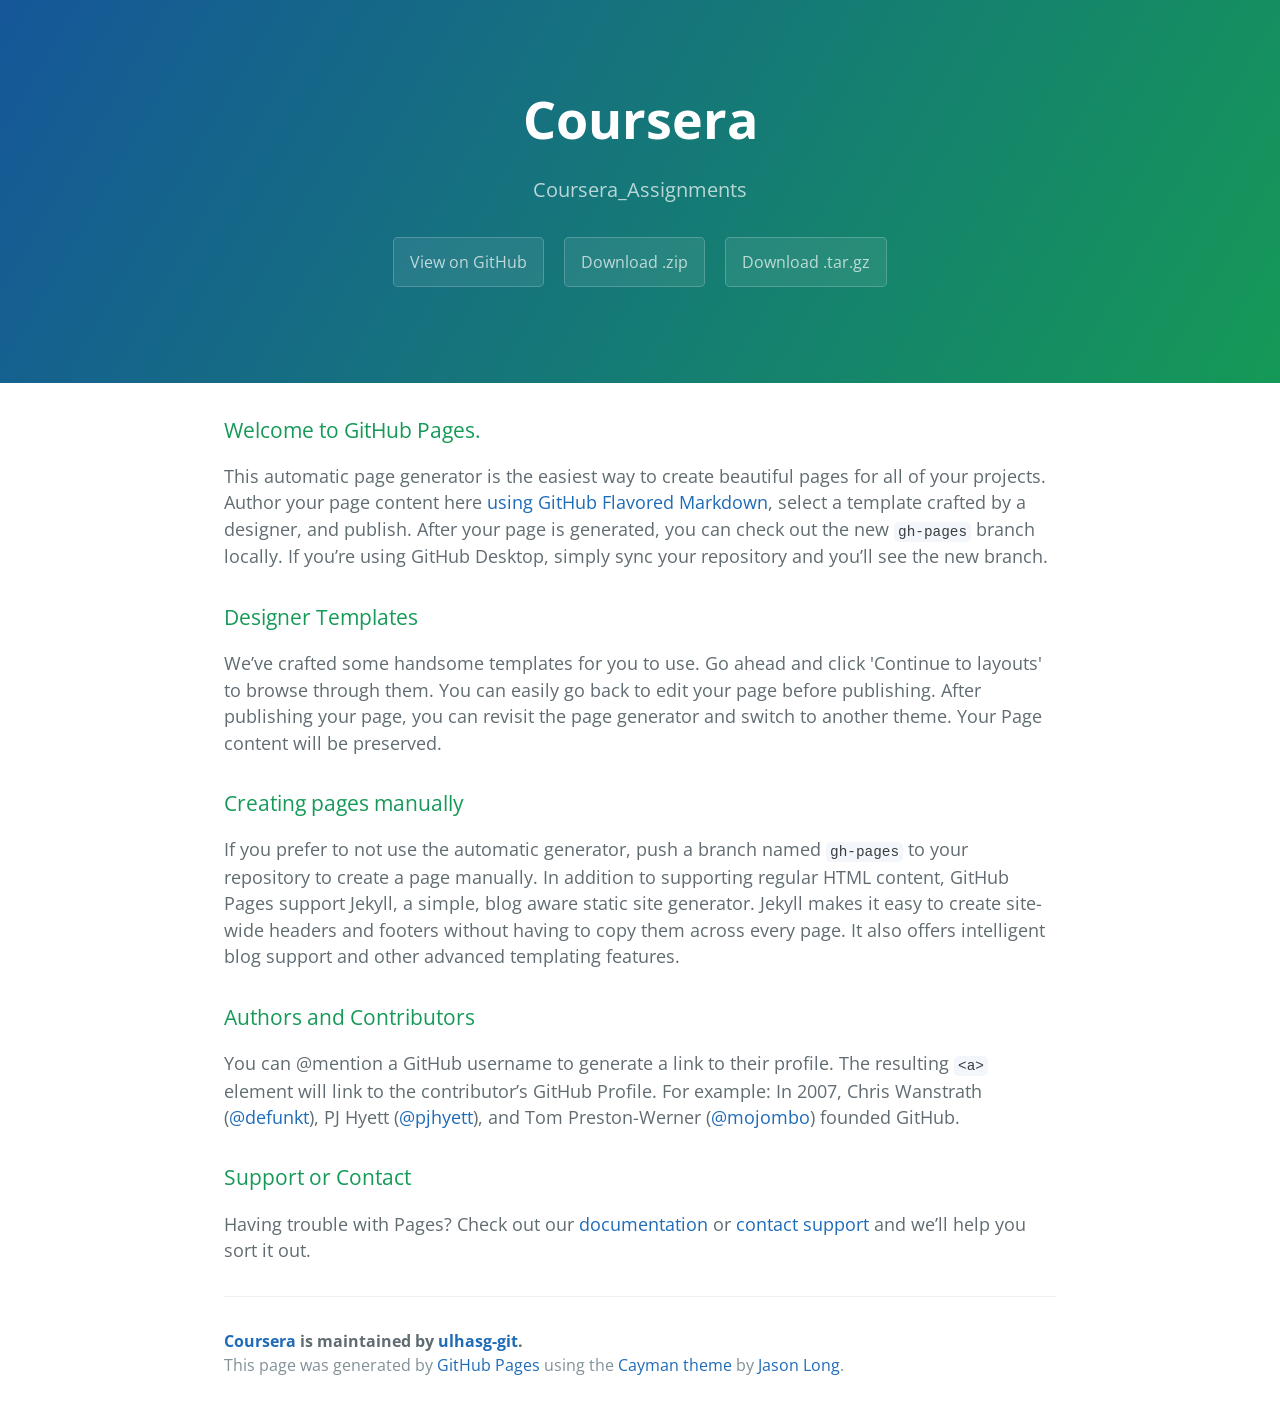
<file: index.html>
<!DOCTYPE html>
<html lang="en-us">
  <head>
    <meta charset="UTF-8">
    <title>Coursera by ulhasg-git</title>
    <meta name="viewport" content="width=device-width, initial-scale=1">
    <link rel="stylesheet" type="text/css" href="stylesheets/normalize.css" media="screen">
    <link href='https://fonts.googleapis.com/css?family=Open+Sans:400,700' rel='stylesheet' type='text/css'>
    <link rel="stylesheet" type="text/css" href="stylesheets/stylesheet.css" media="screen">
    <link rel="stylesheet" type="text/css" href="stylesheets/github-light.css" media="screen">
  </head>
  <body>
    <section class="page-header">
      <h1 class="project-name">Coursera</h1>
      <h2 class="project-tagline">Coursera_Assignments</h2>
      <a href="https://github.com/ulhasg-git/Coursera" class="btn">View on GitHub</a>
      <a href="https://github.com/ulhasg-git/Coursera/zipball/master" class="btn">Download .zip</a>
      <a href="https://github.com/ulhasg-git/Coursera/tarball/master" class="btn">Download .tar.gz</a>
    </section>

    <section class="main-content">
      <h3>
<a id="welcome-to-github-pages" class="anchor" href="#welcome-to-github-pages" aria-hidden="true"><span aria-hidden="true" class="octicon octicon-link"></span></a>Welcome to GitHub Pages.</h3>
<p>This automatic page generator is the easiest way to create beautiful pages for all of your projects. Author your page content here <a href="https://guides.github.com/features/mastering-markdown/">using GitHub Flavored Markdown</a>, select a template crafted by a designer, and publish. After your page is generated, you can check out the new <code>gh-pages</code> branch locally. If you’re using GitHub Desktop, simply sync your repository and you’ll see the new branch.</p>
<h3>
<a id="designer-templates" class="anchor" href="#designer-templates" aria-hidden="true"><span aria-hidden="true" class="octicon octicon-link"></span></a>Designer Templates</h3>
<p>We’ve crafted some handsome templates for you to use. Go ahead and click 'Continue to layouts' to browse through them. You can easily go back to edit your page before publishing. After publishing your page, you can revisit the page generator and switch to another theme. Your Page content will be preserved.</p>
<h3>
<a id="creating-pages-manually" class="anchor" href="#creating-pages-manually" aria-hidden="true"><span aria-hidden="true" class="octicon octicon-link"></span></a>Creating pages manually</h3>
<p>If you prefer to not use the automatic generator, push a branch named <code>gh-pages</code> to your repository to create a page manually. In addition to supporting regular HTML content, GitHub Pages support Jekyll, a simple, blog aware static site generator. Jekyll makes it easy to create site-wide headers and footers without having to copy them across every page. It also offers intelligent blog support and other advanced templating features.</p>
<h3>
<a id="authors-and-contributors" class="anchor" href="#authors-and-contributors" aria-hidden="true"><span aria-hidden="true" class="octicon octicon-link"></span></a>Authors and Contributors</h3>
<p>You can @mention a GitHub username to generate a link to their profile. The resulting <code>&lt;a&gt;</code> element will link to the contributor’s GitHub Profile. For example: In 2007, Chris Wanstrath (<a class="user-mention" data-hovercard-type="user" data-hovercard-url="/users/defunkt/hovercard" data-octo-click="hovercard-link-click" data-octo-dimensions="link_type:self" href="https://github.com/defunkt">@defunkt</a>), PJ Hyett (<a class="user-mention" data-hovercard-type="user" data-hovercard-url="/users/pjhyett/hovercard" data-octo-click="hovercard-link-click" data-octo-dimensions="link_type:self" href="https://github.com/pjhyett">@pjhyett</a>), and Tom Preston-Werner (<a class="user-mention" data-hovercard-type="user" data-hovercard-url="/users/mojombo/hovercard" data-octo-click="hovercard-link-click" data-octo-dimensions="link_type:self" href="https://github.com/mojombo">@mojombo</a>) founded GitHub.</p>
<h3>
<a id="support-or-contact" class="anchor" href="#support-or-contact" aria-hidden="true"><span aria-hidden="true" class="octicon octicon-link"></span></a>Support or Contact</h3>
<p>Having trouble with Pages? Check out our <a href="https://help.github.com/pages">documentation</a> or <a href="https://github.com/contact">contact support</a> and we’ll help you sort it out.</p>

      <footer class="site-footer">
        <span class="site-footer-owner"><a href="https://github.com/ulhasg-git/Coursera">Coursera</a> is maintained by <a href="https://github.com/ulhasg-git">ulhasg-git</a>.</span>

        <span class="site-footer-credits">This page was generated by <a href="https://pages.github.com">GitHub Pages</a> using the <a href="https://github.com/jasonlong/cayman-theme">Cayman theme</a> by <a href="https://twitter.com/jasonlong">Jason Long</a>.</span>
      </footer>

    </section>

  
  </body>
</html>
</file>
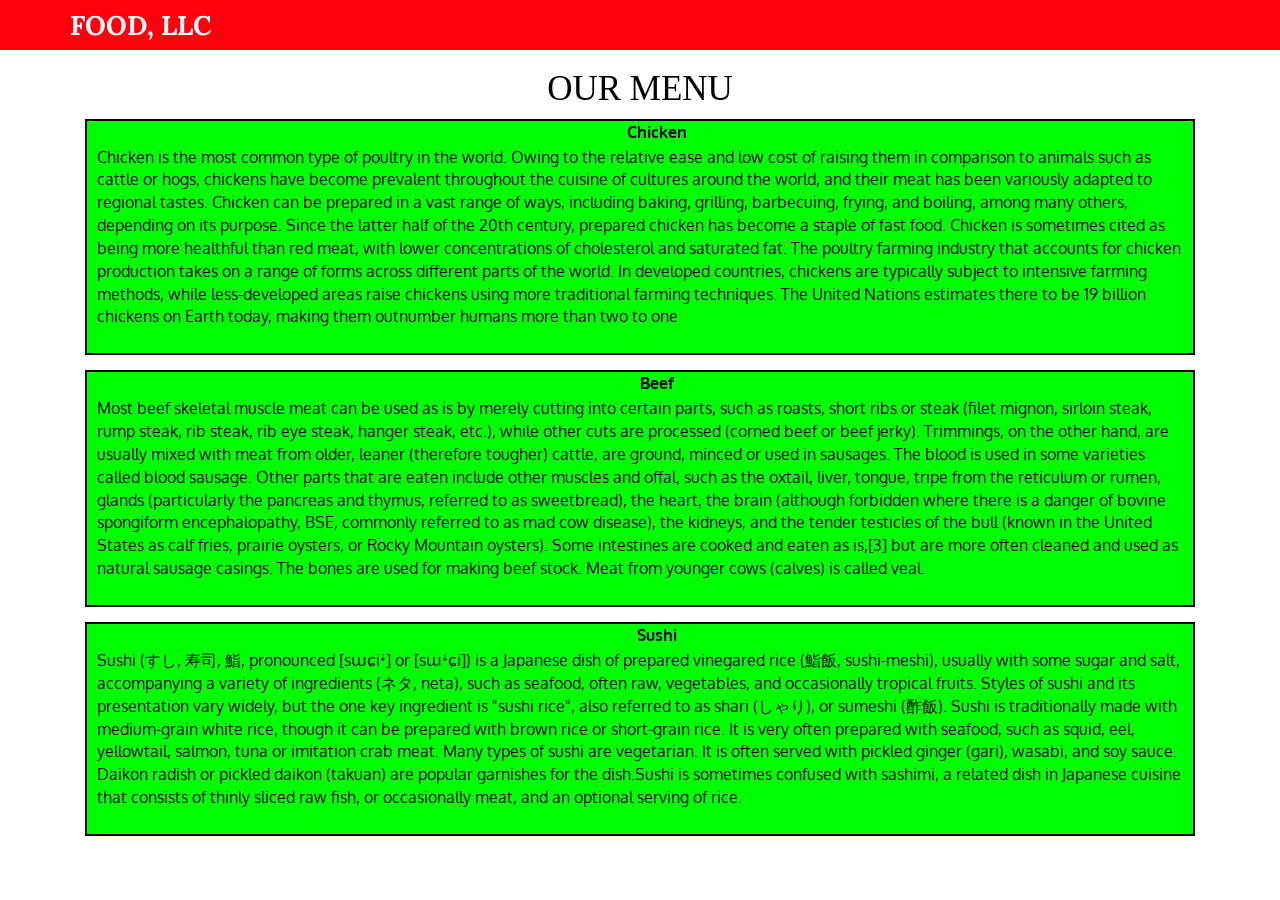
<file: Assignment2/index.html>
<!DOCTYPE html>
<html lang="en">
  <head>
    <meta charset="utf-8">
    <meta name="viewport" content="width=device-width, initial-scale=1">
    <title>Assignment solution for Module-3</title>
    <link rel="stylesheet" href="css/bootstrap.min.css">
    <link rel="stylesheet" href="css/style3.css">
    <link href="https://fonts.googleapis.com/css2?family=Oxygen:wght@300;400;700&display=swap" rel="stylesheet">
    <link href="https://fonts.googleapis.com/css2?family=Lora:wght@500;600;700&display=swap" rel="stylesheet">

    <script src="https://code.jquery.com/jquery-3.5.1.slim.min.js" integrity="sha384-DfXdz2htPH0lsSSs5nCTpuj/zy4C+OGpamoFVy38MVBnE+IbbVYUew+OrCXaRkfj" crossorigin="anonymous"></script>
    <script src="https://cdn.jsdelivr.net/npm/popper.js@1.16.0/dist/umd/popper.min.js" integrity="sha384-Q6E9RHvbIyZFJoft+2mJbHaEWldlvI9IOYy5n3zV9zzTtmI3UksdQRVvoxMfooAo" crossorigin="anonymous"></script>
    <script src="https://stackpath.bootstrapcdn.com/bootstrap/4.5.0/js/bootstrap.min.js" integrity="sha384-OgVRvuATP1z7JjHLkuOU7Xw704+h835Lr+6QL9UvYjZE3Ipu6Tp75j7Bh/kR0JKI" crossorigin="anonymous"></script>
  </head>
  <body>
    <header>
      <nav id="header-nav" class="navbar navbar-default">
        <div class="container">
          <div class="navbar-header">
            <div class="navbar-brand">
              <h1>FOOD, LLC</h1>
            </div>
            <button type="button" class="navbar-toggle visible-xs" data-toggle="collapse" data-target="#collapsable-nav">
              <span class="icon-bar"></span>
              <span class="icon-bar"></span>
              <span class="icon-bar"></span>
            </button>
          </div>
          <div class="collapse navbar-collapse" id="collapsable-nav">
            <ul id="nav-list" class="nav navbar-nav navbar-right visible-xs">
              <li>Chicken</li>
              <li>Beef</li>
              <li>Sushi</li>
            </ul>
          </div>
        </div>
      </nav>
    </header>
    <div>
      <h1>Our Menu</h1>
    </div>
    <div id="home-tiles" class="container">
      <div class="col-lg-12 col-md-12 col-xs-12">
        <div id="menu-tile"><span>Chicken</span>
          <section>
            Chicken is the most common type of poultry in the world.
            Owing to the relative ease and low cost of raising them in comparison
            to animals such as cattle or hogs, chickens have become prevalent
            throughout the cuisine of cultures around the world, and their meat
            has been variously adapted to regional tastes. Chicken can be prepared
            in a vast range of ways, including baking, grilling, barbecuing,
            frying, and boiling, among many others, depending on its purpose.
            Since the latter half of the 20th century, prepared chicken has become
            a staple of fast food. Chicken is sometimes cited as being more healthful
            than red meat, with lower concentrations of cholesterol and saturated fat.
            The poultry farming industry that accounts for chicken production takes on
            a range of forms across different parts of the world. In developed
            countries, chickens are typically subject to intensive farming methods,
            while less-developed areas raise chickens using more traditional farming
            techniques. The United Nations estimates there to be 19 billion chickens
            on Earth today, making them outnumber humans more than two to one
          </section>
        </div>
      </div>
      <div class="col-lg-12 col-md-12 col-xs-12">
        <div id="menu-tile"><span id="tile">Beef</span>
          <section>
            Most beef skeletal muscle meat can be used as is by merely cutting
            into certain parts, such as roasts, short ribs or steak (filet mignon,
            sirloin steak, rump steak, rib steak, rib eye steak, hanger steak, etc.),
            while other cuts are processed (corned beef or beef jerky). Trimmings,
            on the other hand, are usually mixed with meat from older, leaner
            (therefore tougher) cattle, are ground, minced or used in sausages.
            The blood is used in some varieties called blood sausage. Other parts
            that are eaten include other muscles and offal, such as the oxtail,
            liver, tongue, tripe from the reticulum or rumen, glands (particularly
            the pancreas and thymus, referred to as sweetbread), the heart, the
            brain (although forbidden where there is a danger of bovine spongiform
            encephalopathy, BSE, commonly referred to as mad cow disease), the kidneys,
            and the tender testicles of the bull (known in the United States as calf fries,
            prairie oysters, or Rocky Mountain oysters). Some intestines are cooked
            and eaten as is,[3] but are more often cleaned and used as natural sausage
            casings. The bones are used for making beef stock. Meat from younger
            cows (calves) is called veal.
          </section>
        </div>
      </div>
      <div class="col-lg-12 col-md-12 col-xs-12">
        <div id="menu-tile"><span>Sushi</span>
          <section>
            Sushi (すし, 寿司, 鮨, pronounced [sɯɕiꜜ] or [sɯꜜɕi]) is a Japanese
            dish of prepared vinegared rice (鮨飯, sushi-meshi), usually with
            some sugar and salt, accompanying a variety of ingredients (ネタ, neta),
            such as seafood, often raw, vegetables, and occasionally tropical fruits.
            Styles of sushi and its presentation vary widely, but the one key ingredient
            is "sushi rice", also referred to as shari (しゃり), or sumeshi (酢飯).
            Sushi is traditionally made with medium-grain white rice, though it can be
            prepared with brown rice or short-grain rice. It is very often prepared
            with seafood, such as squid, eel, yellowtail, salmon, tuna or imitation
            crab meat. Many types of sushi are vegetarian. It is often served with
            pickled ginger (gari), wasabi, and soy sauce. Daikon radish or pickled
            daikon (takuan) are popular garnishes for the dish.Sushi is sometimes
            confused with sashimi, a related dish in Japanese cuisine that consists
            of thinly sliced raw fish, or occasionally meat, and an optional
            serving of rice.
          </section>
        </div>
      </div>

  </body>
</html>
</file>
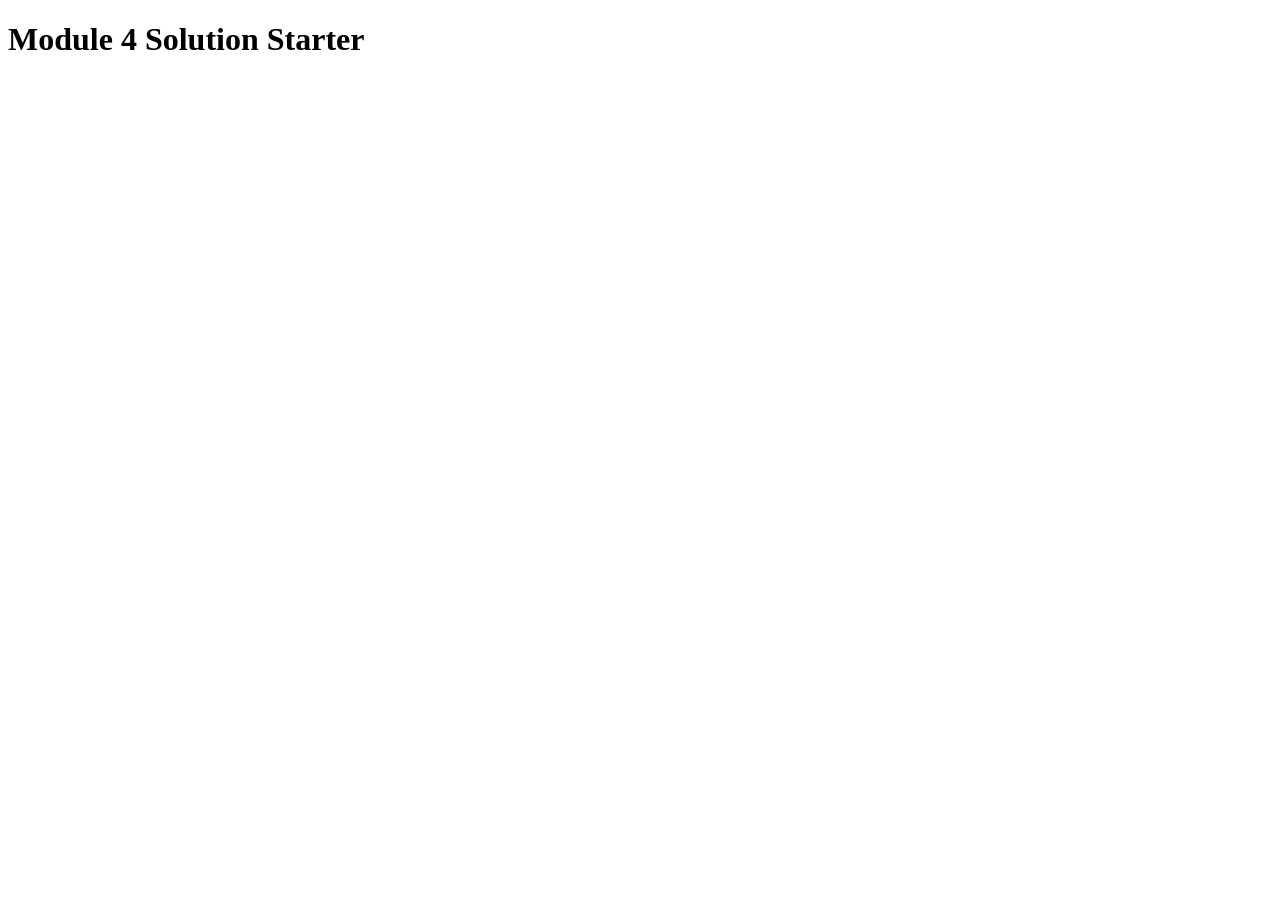
<file: Assignment4/index.html>
<!DOCTYPE html>
<html>
<head>
  <meta charset="utf-8">
  <title>Module 4 Solution Starter</title>
  <script src="SpeakHello.js"></script>
  <script src="SpeakGoodBye.js"></script>
  <script src="script.js"></script>
</head>
<body>
  <h1>Module 4 Solution Starter</h1>
</body>
</html>
</file>
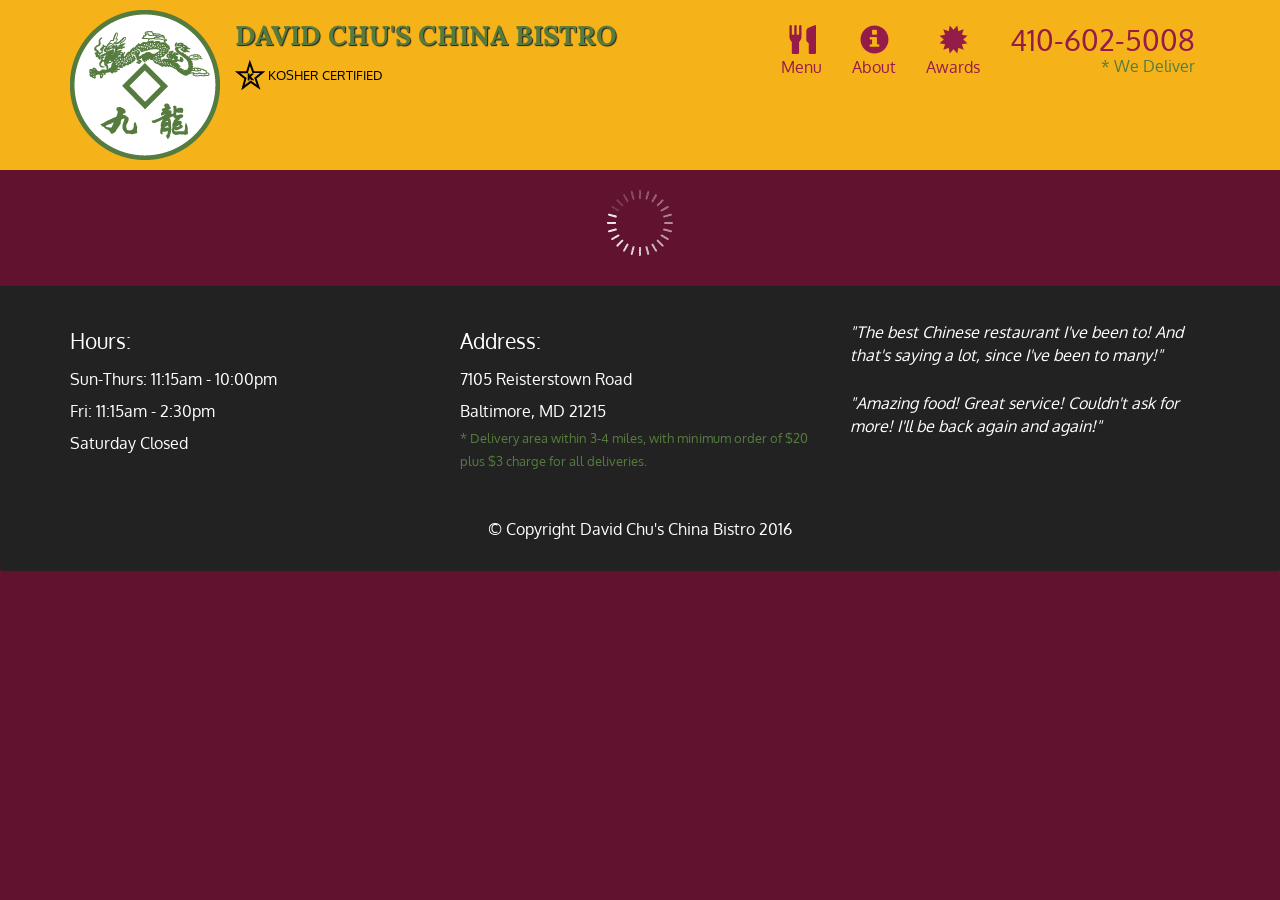
<file: Assignment5/index.html>
<!doctype html>
<html lang="en">
  <head>
    <meta charset="utf-8">
    <meta http-equiv="X-UA-Compatible" content="IE=edge">
    <meta name="viewport" content="width=device-width, initial-scale=1">
    <title>David Chu's China Bistro</title>
    <link rel="stylesheet" href="css/bootstrap.min.css">
    <link rel="stylesheet" href="css/styles.css">
    <link href='https://fonts.googleapis.com/css?family=Oxygen:400,300,700' rel='stylesheet' type='text/css'>
    <link href='https://fonts.googleapis.com/css?family=Lora' rel='stylesheet' type='text/css'>
  </head>
<body>
  <header>
    <nav id="header-nav" class="navbar navbar-default">
      <div class="container">
        <div class="navbar-header">
          <a href="index.html" class="pull-left visible-md visible-lg">
            <div id="logo-img" alt="Logo image"></div>
          </a>

          <div class="navbar-brand">
            <a href="index.html"><h1>David Chu's China Bistro</h1></a>
            <p>
              <img src="images/star-k-logo.png" alt="Kosher certification">
              <span>Kosher Certified</span>
            </p>
          </div>

          <button id="navbarToggle" type="button" class="navbar-toggle collapsed" data-toggle="collapse" data-target="#collapsable-nav" aria-expanded="false">
            <span class="sr-only">Toggle navigation</span>
            <span class="icon-bar"></span>
            <span class="icon-bar"></span>
            <span class="icon-bar"></span>
          </button>
        </div>
        
        <div id="collapsable-nav" class="collapse navbar-collapse">
           <ul id="nav-list" class="nav navbar-nav navbar-right">
            <li id="navHomeButton" class="visible-xs active">
              <a href="index.html">
                <span class="glyphicon glyphicon-home"></span> Home</a>
            </li>
            <li id="navMenuButton">
              <a href="#" onclick="$dc.loadMenuCategories();">
                <span class="glyphicon glyphicon-cutlery"></span><br class="hidden-xs"> Menu</a>
            </li>
            <li>
              <a href="#">
                <span class="glyphicon glyphicon-info-sign"></span><br class="hidden-xs"> About</a>
            </li>
            <li>
              <a href="#">
                <span class="glyphicon glyphicon-certificate"></span><br class="hidden-xs"> Awards</a>
            </li>
            <li id="phone" class="hidden-xs">
              <a href="tel:410-602-5008">
                <span>410-602-5008</span></a><div>* We Deliver</div>
            </li>
          </ul><!-- #nav-list -->
        </div><!-- .collapse .navbar-collapse -->
      </div><!-- .container -->
    </nav><!-- #header-nav -->
  </header>

  <div id="call-btn" class="visible-xs">
    <a class="btn" href="tel:410-602-5008">
    <span class="glyphicon glyphicon-earphone"></span>
    410-602-5008
    </a>
  </div>
  <div id="xs-deliver" class="text-center visible-xs">* We Deliver</div>

  <div id="main-content" class="container"></div>

  <footer class="panel-footer">
    <div class="container">
      <div class="row">
        <section id="hours" class="col-sm-4">
          <span>Hours:</span><br>
          Sun-Thurs: 11:15am - 10:00pm<br>
          Fri: 11:15am - 2:30pm<br>
          Saturday Closed
          <hr class="visible-xs">
        </section>
        <section id="address" class="col-sm-4">
          <span>Address:</span><br>
          7105 Reisterstown Road<br>
          Baltimore, MD 21215
          <p>* Delivery area within 3-4 miles, with minimum order of $20 plus $3 charge for all deliveries.</p>
          <hr class="visible-xs">
        </section>
        <section id="testimonials" class="col-sm-4">
          <p>"The best Chinese restaurant I've been to! And that's saying a lot, since I've been to many!"</p>
          <p>"Amazing food! Great service! Couldn't ask for more! I'll be back again and again!"</p>
        </section>
      </div>
      <div class="text-center">&copy; Copyright David Chu's China Bistro 2016</div>
    </div>
  </footer>

  <!-- jQuery (Bootstrap JS plugins depend on it) -->
  <script src="js/jquery-2.1.4.min.js"></script>
  <script src="js/bootstrap.min.js"></script>
  <script src="js/ajax-utils.js"></script>
  <script src="js/script.js"></script>
</body>
</html>
</file>
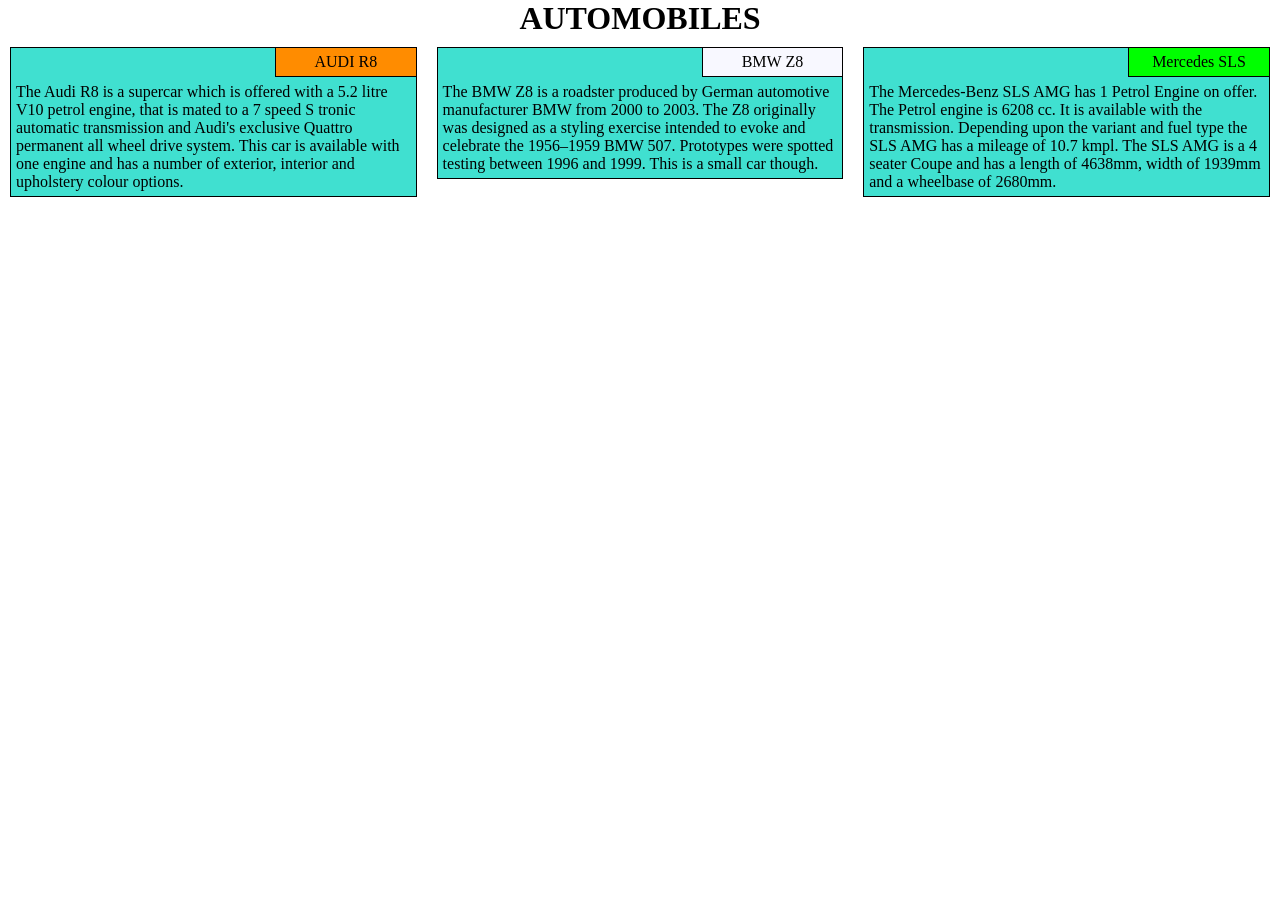
<file: Assignment/Assignment.html>
<!DOCTYPE html>
<html>
  <head>
    <meta charset="utf-8">
    <meta name="viewport" content="width=device-width, intial-scale=1">
    <link rel="stylesheet" href="Module2.css">
    <title>Assignment Solution for Module2</title>
  </head>
  <h1>AUTOMOBILES</h1>
  <body>

    <div class="row">
      <div class="col-lg-4 col-md-6 col-md-1">
        <section id="s1"> <p id="c1">AUDI R8</p>The Audi R8 is a supercar which
           is offered with a 5.2 litre V10 petrol engine, that is mated to a
           7 speed S tronic automatic transmission and Audi's exclusive Quattro
           permanent all wheel drive system. This car is available with one
           engine and has a number of exterior, interior and upholstery colour options.
        </section>
      </div>

      <div class="col-lg-4 col-md-6 col-md-1">

        <section id="s1"><p id="c2">BMW Z8</p>The BMW Z8 is a roadster produced
          by German automotive manufacturer BMW from 2000 to 2003.
          The Z8 originally was designed as a styling exercise intended to
          evoke and celebrate the 1956–1959 BMW 507. Prototypes were spotted
          testing between 1996 and 1999. This is a small car though.
        </section>
      </div>

      <div class="col-lg-4 col-md-5 col-md-6 col-md-1">

        <section id="s1"><p id="c3">Mercedes SLS</p>The Mercedes-Benz SLS AMG
          has 1 Petrol Engine on offer. The Petrol engine is 6208 cc. It is
          available with the transmission. Depending upon the variant and fuel
          type the SLS AMG has a mileage of 10.7 kmpl. The SLS AMG is a 4 seater
          Coupe and has a length of 4638mm, width of 1939mm and a wheelbase of 2680mm.
        </section>
      </div>

    </div>
  </body>
</html>
</file>
<file: stylesheets/stylesheet.css>
* {
  box-sizing: border-box; }

body {
  padding: 0;
  margin: 0;
  font-family: "Open Sans", "Helvetica Neue", Helvetica, Arial, sans-serif;
  font-size: 16px;
  line-height: 1.5;
  color: #606c71; }

a {
  color: #1e6bb8;
  text-decoration: none; }
  a:hover {
    text-decoration: underline; }

.btn {
  display: inline-block;
  margin-bottom: 1rem;
  color: rgba(255, 255, 255, 0.7);
  background-color: rgba(255, 255, 255, 0.08);
  border-color: rgba(255, 255, 255, 0.2);
  border-style: solid;
  border-width: 1px;
  border-radius: 0.3rem;
  transition: color 0.2s, background-color 0.2s, border-color 0.2s; }
  .btn + .btn {
    margin-left: 1rem; }

.btn:hover {
  color: rgba(255, 255, 255, 0.8);
  text-decoration: none;
  background-color: rgba(255, 255, 255, 0.2);
  border-color: rgba(255, 255, 255, 0.3); }

@media screen and (min-width: 64em) {
  .btn {
    padding: 0.75rem 1rem; } }

@media screen and (min-width: 42em) and (max-width: 64em) {
  .btn {
    padding: 0.6rem 0.9rem;
    font-size: 0.9rem; } }

@media screen and (max-width: 42em) {
  .btn {
    display: block;
    width: 100%;
    padding: 0.75rem;
    font-size: 0.9rem; }
    .btn + .btn {
      margin-top: 1rem;
      margin-left: 0; } }

.page-header {
  color: #fff;
  text-align: center;
  background-color: #159957;
  background-image: linear-gradient(120deg, #155799, #159957); }

@media screen and (min-width: 64em) {
  .page-header {
    padding: 5rem 6rem; } }

@media screen and (min-width: 42em) and (max-width: 64em) {
  .page-header {
    padding: 3rem 4rem; } }

@media screen and (max-width: 42em) {
  .page-header {
    padding: 2rem 1rem; } }

.project-name {
  margin-top: 0;
  margin-bottom: 0.1rem; }

@media screen and (min-width: 64em) {
  .project-name {
    font-size: 3.25rem; } }

@media screen and (min-width: 42em) and (max-width: 64em) {
  .project-name {
    font-size: 2.25rem; } }

@media screen and (max-width: 42em) {
  .project-name {
    font-size: 1.75rem; } }

.project-tagline {
  margin-bottom: 2rem;
  font-weight: normal;
  opacity: 0.7; }

@media screen and (min-width: 64em) {
  .project-tagline {
    font-size: 1.25rem; } }

@media screen and (min-width: 42em) and (max-width: 64em) {
  .project-tagline {
    font-size: 1.15rem; } }

@media screen and (max-width: 42em) {
  .project-tagline {
    font-size: 1rem; } }

.main-content :first-child {
  margin-top: 0; }
.main-content img {
  max-width: 100%; }
.main-content h1, .main-content h2, .main-content h3, .main-content h4, .main-content h5, .main-content h6 {
  margin-top: 2rem;
  margin-bottom: 1rem;
  font-weight: normal;
  color: #159957; }
.main-content p {
  margin-bottom: 1em; }
.main-content code {
  padding: 2px 4px;
  font-family: Consolas, "Liberation Mono", Menlo, Courier, monospace;
  font-size: 0.9rem;
  color: #383e41;
  background-color: #f3f6fa;
  border-radius: 0.3rem; }
.main-content pre {
  padding: 0.8rem;
  margin-top: 0;
  margin-bottom: 1rem;
  font: 1rem Consolas, "Liberation Mono", Menlo, Courier, monospace;
  color: #567482;
  word-wrap: normal;
  background-color: #f3f6fa;
  border: solid 1px #dce6f0;
  border-radius: 0.3rem; }
  .main-content pre > code {
    padding: 0;
    margin: 0;
    font-size: 0.9rem;
    color: #567482;
    word-break: normal;
    white-space: pre;
    background: transparent;
    border: 0; }
.main-content .highlight {
  margin-bottom: 1rem; }
  .main-content .highlight pre {
    margin-bottom: 0;
    word-break: normal; }
.main-content .highlight pre, .main-content pre {
  padding: 0.8rem;
  overflow: auto;
  font-size: 0.9rem;
  line-height: 1.45;
  border-radius: 0.3rem; }
.main-content pre code, .main-content pre tt {
  display: inline;
  max-width: initial;
  padding: 0;
  margin: 0;
  overflow: initial;
  line-height: inherit;
  word-wrap: normal;
  background-color: transparent;
  border: 0; }
  .main-content pre code:before, .main-content pre code:after, .main-content pre tt:before, .main-content pre tt:after {
    content: normal; }
.main-content ul, .main-content ol {
  margin-top: 0; }
.main-content blockquote {
  padding: 0 1rem;
  margin-left: 0;
  color: #819198;
  border-left: 0.3rem solid #dce6f0; }
  .main-content blockquote > :first-child {
    margin-top: 0; }
  .main-content blockquote > :last-child {
    margin-bottom: 0; }
.main-content table {
  display: block;
  width: 100%;
  overflow: auto;
  word-break: normal;
  word-break: keep-all; }
  .main-content table th {
    font-weight: bold; }
  .main-content table th, .main-content table td {
    padding: 0.5rem 1rem;
    border: 1px solid #e9ebec; }
.main-content dl {
  padding: 0; }
  .main-content dl dt {
    padding: 0;
    margin-top: 1rem;
    font-size: 1rem;
    font-weight: bold; }
  .main-content dl dd {
    padding: 0;
    margin-bottom: 1rem; }
.main-content hr {
  height: 2px;
  padding: 0;
  margin: 1rem 0;
  background-color: #eff0f1;
  border: 0; }

@media screen and (min-width: 64em) {
  .main-content {
    max-width: 64rem;
    padding: 2rem 6rem;
    margin: 0 auto;
    font-size: 1.1rem; } }

@media screen and (min-width: 42em) and (max-width: 64em) {
  .main-content {
    padding: 2rem 4rem;
    font-size: 1.1rem; } }

@media screen and (max-width: 42em) {
  .main-content {
    padding: 2rem 1rem;
    font-size: 1rem; } }

.site-footer {
  padding-top: 2rem;
  margin-top: 2rem;
  border-top: solid 1px #eff0f1; }

.site-footer-owner {
  display: block;
  font-weight: bold; }

.site-footer-credits {
  color: #819198; }

@media screen and (min-width: 64em) {
  .site-footer {
    font-size: 1rem; } }

@media screen and (min-width: 42em) and (max-width: 64em) {
  .site-footer {
    font-size: 1rem; } }

@media screen and (max-width: 42em) {
  .site-footer {
    font-size: 0.9rem; } }
</file>
<file: stylesheets/github-light.css>
/*!
 * GitHub Light v0.4.1
 * Copyright (c) 2012 - 2017 GitHub, Inc.
 * Licensed under MIT (https://github.com/primer/github-syntax-theme-generator/blob/master/LICENSE)
 */

.pl-c /* comment, punctuation.definition.comment, string.comment */ {
  color: #6a737d;
}

.pl-c1 /* constant, entity.name.constant, variable.other.constant, variable.language, support, meta.property-name, support.constant, support.variable, meta.module-reference, markup.raw, meta.diff.header, meta.output */,
.pl-s .pl-v /* string variable */ {
  color: #005cc5;
}

.pl-e /* entity */,
.pl-en /* entity.name */ {
  color: #6f42c1;
}

.pl-smi /* variable.parameter.function, storage.modifier.package, storage.modifier.import, storage.type.java, variable.other */,
.pl-s .pl-s1 /* string source */ {
  color: #24292e;
}

.pl-ent /* entity.name.tag, markup.quote */ {
  color: #22863a;
}

.pl-k /* keyword, storage, storage.type */ {
  color: #d73a49;
}

.pl-s /* string */,
.pl-pds /* punctuation.definition.string, source.regexp, string.regexp.character-class */,
.pl-s .pl-pse .pl-s1 /* string punctuation.section.embedded source */,
.pl-sr /* string.regexp */,
.pl-sr .pl-cce /* string.regexp constant.character.escape */,
.pl-sr .pl-sre /* string.regexp source.ruby.embedded */,
.pl-sr .pl-sra /* string.regexp string.regexp.arbitrary-repitition */ {
  color: #032f62;
}

.pl-v /* variable */,
.pl-smw /* sublimelinter.mark.warning */ {
  color: #e36209;
}

.pl-bu /* invalid.broken, invalid.deprecated, invalid.unimplemented, message.error, brackethighlighter.unmatched, sublimelinter.mark.error */ {
  color: #b31d28;
}

.pl-ii /* invalid.illegal */ {
  color: #fafbfc;
  background-color: #b31d28;
}

.pl-c2 /* carriage-return */ {
  color: #fafbfc;
  background-color: #d73a49;
}

.pl-c2::before /* carriage-return */ {
  content: "^M";
}

.pl-sr .pl-cce /* string.regexp constant.character.escape */ {
  font-weight: bold;
  color: #22863a;
}

.pl-ml /* markup.list */ {
  color: #735c0f;
}

.pl-mh /* markup.heading */,
.pl-mh .pl-en /* markup.heading entity.name */,
.pl-ms /* meta.separator */ {
  font-weight: bold;
  color: #005cc5;
}

.pl-mi /* markup.italic */ {
  font-style: italic;
  color: #24292e;
}

.pl-mb /* markup.bold */ {
  font-weight: bold;
  color: #24292e;
}

.pl-md /* markup.deleted, meta.diff.header.from-file, punctuation.definition.deleted */ {
  color: #b31d28;
  background-color: #ffeef0;
}

.pl-mi1 /* markup.inserted, meta.diff.header.to-file, punctuation.definition.inserted */ {
  color: #22863a;
  background-color: #f0fff4;
}

.pl-mc /* markup.changed, punctuation.definition.changed */ {
  color: #e36209;
  background-color: #ffebda;
}

.pl-mi2 /* markup.ignored, markup.untracked */ {
  color: #f6f8fa;
  background-color: #005cc5;
}

.pl-mdr /* meta.diff.range */ {
  font-weight: bold;
  color: #6f42c1;
}

.pl-ba /* brackethighlighter.tag, brackethighlighter.curly, brackethighlighter.round, brackethighlighter.square, brackethighlighter.angle, brackethighlighter.quote */ {
  color: #586069;
}

.pl-sg /* sublimelinter.gutter-mark */ {
  color: #959da5;
}

.pl-corl /* constant.other.reference.link, string.other.link */ {
  text-decoration: underline;
  color: #032f62;
}
</file>
<file: Assignment2/css/style3.css>
body {
  font-size: 16px;
  font-family: Oxygen, sans-serif;
  color: #fff;
}
#header-nav {
  background-color: #FF000F;
  border-radius: 0;
  border: 0;
}
.navbar-brand h1 {
  font-size: 1.5em;
  font-family: Lora, sans-serif;
  text-transform: uppercase;
  font-weight: bold;
  margin-top: 0;
  margin-bottom: 0;
  line-height: 0.75;
  color: #fff;
}
#nav-list {
  margin-top: 10px;
  align-items: center;
  text-align: center;
}
div h1 {
  font-size: 35px;
  font-family: cursive;
  color: #000;
  text-align: center;
  text-transform: uppercase;
}
section {
  padding: 25px 10px;
  background: #00FF00;
  color: #000;
}
#menu-tile {
  width: 100%;
  margin: 0 auto 15px;
  border: 2px solid #000;
  background-position: center;
  overflow: hidden;
}
#menu-tile span {
  font-weight: bold;
  position: absolute;
  width: 100%;
  text-align: center;
  color: #000;
}
</file>
<file: Assignment5/css/styles.css>
body {
  font-size: 16px;
  color: #fff;
  background-color: #61122f;
  font-family: 'Oxygen', sans-serif;
}

/** HEADER **/
#header-nav {
  background-color: #f6b319;
  border-radius: 0;
  border: 0;
}

#logo-img {
  background: url('../images/restaurant-logo_large.png') no-repeat;
  width: 150px;
  height: 150px;
  margin: 10px 15px 10px 0;
}

.navbar-brand {
  padding-top: 25px;
}
.navbar-brand h1 { /* Restaurant name */
  font-family: 'Lora', serif;
  color: #557c3e;
  font-size: 1.5em;
  text-transform: uppercase;
  font-weight: bold;
  text-shadow: 1px 1px 1px #222;
  margin-top: 0;
  margin-bottom: 0;
  line-height: .75;
}
.navbar-brand a:hover, .navbar-brand a:focus {
  text-decoration: none;
}
.navbar-brand p { /* Kosher cert */
  color: #000;
  text-transform: uppercase;
  font-size: .7em;
  margin-top: 15px;
}
.navbar-brand p span { /* Star-K */
  vertical-align: middle;
}

#nav-list {
  margin-top: 10px;
}
#nav-list a {
  color: #951C49;
  text-align: center;
}
#nav-list a:hover {
  background: #E7E7E7;
}
#nav-list a span {
  font-size: 1.8em;
}

#phone {
  margin-top: 5px;
}
#phone a { /* Phone number */
  text-align: right;
  padding-bottom: 0;
}
#phone div { /* We Deliver */
  color: #557c3e;
  text-align: right;
  padding-right: 15px;
}

.navbar-header button.navbar-toggle, .navbar-header .icon-bar {
  border: 1px solid #61122f;
}
.navbar-header button.navbar-toggle {
  clear: both;
  margin-top: -30px;
}
/* END HEADER */

/* FOOTER */
.panel-footer {
  margin-top: 30px;
  padding-top: 35px;
  padding-bottom: 30px;
  background-color: #222;
  border-top: 0;
}
.panel-footer div.row {
  margin-bottom: 35px;
}
#hours, #address {
  line-height: 2;
}
#hours > span, #address > span {
  font-size: 1.3em;
}
#address p {
  color: #557c3e;
  font-size: .8em;
  line-height: 1.8;
}
#testimonials {
  font-style: italic;
}
#testimonials p:nth-child(2) {
  margin-top: 25px;
}
/* END FOOTER */



/* HOME PAGE */
.container .jumbotron {
  box-shadow: 0 0 50px #3F0C1F;
  border: 2px solid #3F0C1F;
}

#menu-tile, #specials-tile, #map-tile {
  height: 250px;
  width: 100%;
  margin-bottom: 15px;
  position: relative;
  border: 2px solid #3F0C1F;
  overflow: hidden;
}
#menu-tile:hover, #specials-tile:hover, #map-tile:hover {
  box-shadow: 0 1px 5px 1px #cccccc;
}
#menu-tile {
  background: url('../images/menu-tile.jpg') no-repeat;
  background-position: center;
}
#specials-tile {
  background: url('../images/specials-tile.jpg') no-repeat;
  background-position: center;
}
#menu-tile span, #specials-tile span, #map-tile span {
  position: absolute;
  bottom: 0;
  right: 0;
  width: 100%;
  text-align: center;
  font-size: 1.6em;
  text-transform: uppercase;
  background-color: #000;
  color: #fff;
  opacity: .8;
}
/* END HOME PAGE */

/* MENU CATEGORIES PAGE */
.category-tile { 
  position: relative;
  border: 2px solid #3F0C1F;
  overflow: hidden;
  width: 200px;
  height: 200px;
  margin: 0 auto 15px;
}
.category-tile span {
  position: absolute;
  bottom: 0;
  right: 0;
  width: 100%;
  text-align: center;
  font-size: 1.2em;
  text-transform: uppercase;
  background-color: #000;
  color: #fff;
  opacity: .8;
}
.category-tile:hover {
  box-shadow: 0 1px 5px 1px #cccccc;
}

#menu-categories-title + div {
  margin-bottom: 50px;
}
/* END MENU CATEGORIES PAGE */

/* SINGLE CATEGORY PAGE */
.menu-item-tile {
  margin-bottom: 25px;
}
.menu-item-tile hr {
  width: 80%;
}
.menu-item-tile .menu-item-price {
  font-size: 1.1em;
  text-align: right;
  margin-top: -15px;
  margin-right: -15px;
}
.menu-item-tile .menu-item-price span {
  font-size: .6em;
}
.menu-item-photo {
  position: relative;
  border: 2px solid #3F0C1F; 
  overflow: hidden;
  padding: 0;
  margin-right: -15px;
  margin-left: auto;
  margin-bottom: 20px;
  max-width: 250px;
}
.menu-item-photo div {
  position: absolute;
  bottom: 0;
  right: 0;
  width: 80px;
  background-color: #557c3e;
  text-align: center;
}
.menu-item-description {
  padding-right: 30px;
}
h3.menu-item-title {
  margin: 0 0 10px;
}
.menu-item-details {
  font-size: .9em;
  font-style: italic;
}
/* END SINGLE CATEGORY PAGE */


/********** Large devices only **********/
@media (min-width: 1200px) {
  .container .jumbotron {
    background: url('../images/jumbotron_1200.jpg') no-repeat;
    height: 675px;
  }
}

/********** Medium devices only **********/
@media (min-width: 992px) and (max-width: 1199px) {
  /* Header */
  #logo-img {
    background: url('../images/restaurant-logo_medium.png') no-repeat;
    width: 100px;
    height: 100px;
    margin: 5px 5px 5px 0;
  }
  /* End Header */

  /* Home Page */
  .container .jumbotron {
    background: url('../images/jumbotron_992.jpg') no-repeat;
    height: 558px;
  }
  /* End Home Page */
}

/********** Small devices only **********/
@media (min-width: 768px) and (max-width: 991px) {
  /* Home Page */
  .container .jumbotron {
    background: url('../images/jumbotron_768.jpg') no-repeat;
    height: 432px;
  }
  /* End Home Page */
}

/********** Extra small devices only **********/
@media (max-width: 767px) {
  /* Header */
  .navbar-brand {
    padding-top: 10px;
    height: 80px;
  }
  .navbar-brand h1 { /* Restaurant name */
    padding-top: 10px;
    font-size: 5vw; /* 1vw = 1% of viewport width */
  }
  .navbar-brand p { /* Kosher cert */
    font-size: .6em;
    margin-top: 12px;
  }
  .navbar-brand p img { /* Star-K */
    height: 20px;
  }

  #collapsable-nav a { /* Collapsed nav menu text */
    font-size: 1.2em;
  }
  #collapsable-nav a span { /* Collapsed nav menu glyph */
    font-size: 1em;
    margin-right: 5px;
  }

  #call-btn > a {
    font-size: 1.5em;
    display: block;
    margin: 0 20px;
    padding: 10px;
    border: 2px solid #fff;
    background-color: #f6b319;
    color: #951c49;
  }
  #xs-deliver {
    margin-top: 5px;
    font-size: .7em;
    letter-spacing: .1em;
    text-transform: uppercase;
  }
  /* End Header */

  /* Footer */
  .panel-footer section {
    margin-bottom: 30px;
    text-align: center;
  }
  .panel-footer section:nth-child(3) {
    margin-bottom: 0; /* margin already exists on the whole row */
  }
  .panel-footer section hr {
    width: 50%;
  }
  /* End Footer */

  /* Home Page */
  .container .jumbotron {
    margin-top: 30px;
    padding: 0;
  }
  #menu-tile, #specials-tile {
    width: 360px;
    margin: 0 auto 15px;
  }

  .menu-item-photo {
    margin-right: auto;
  }
  .menu-item-tile .menu-item-price {
    text-align: center;
  }
  .menu-item-description {
    text-align: center;;
  }
}


/********** Super extra small devices Only :-) (e.g., iPhone 4) **********/
@media (max-width: 479px) {
  /* Header */
  .navbar-brand h1 { /* Restaurant name */
    padding-top: 5px;
    font-size: 6vw;
  }
  /* End Header */
  
  /* Home page */
  #menu-tile, #specials-tile {
    width: 280px;
    margin: 0 auto 15px;
  }

  .col-xxs-12 {
    position: relative;
    min-height: 1px;
    padding-right: 15px;
    padding-left: 15px;
    float: left;
    width: 100%;
  }
}
</file>
<file: Assignment/Module2.css>
* {
  box-sizing: border-box;
  margin: 0;
  padding: 0;
}
.row {
  width: 100%;
}

@media (min-width: 992px)  {
  .col-lg-4
  {
    float : left;
    width: 33.33%;
  }
}
@media (min-width: 768px) and (max-width: 991px) {
  .col-md-6
  {
    float: left;
    width: 50%;
  }
  .col-md-5
  {
    float: left;
    width: 100%;
  }
}
@media (max-width: 767px) {
  .col-md-1
  {
    float: left;
    width: 100%;
  }
}

h1 {
  font-size: 200%;
  text-align: center;
}

p {
  position: absolute;
  top: 0px;
  right: 0px;
  margin: -1px;
  padding: 5px;
  width: 35%;
  text-align: center;
  border: 1px solid black;
  font-family: serif;
}
 #c1{
  background-color: #FF8C00;
 }
 #c2{
  background-color: #F8F8FF;
 }
 #c3{
  background-color: #00FF00;
 }

#s1 {
  position: relative;
  margin: 10px;
  padding: 35px 5px 5px 5px;
  border: 1px solid black;
  background-color: #40E0D0;
}
</file>
